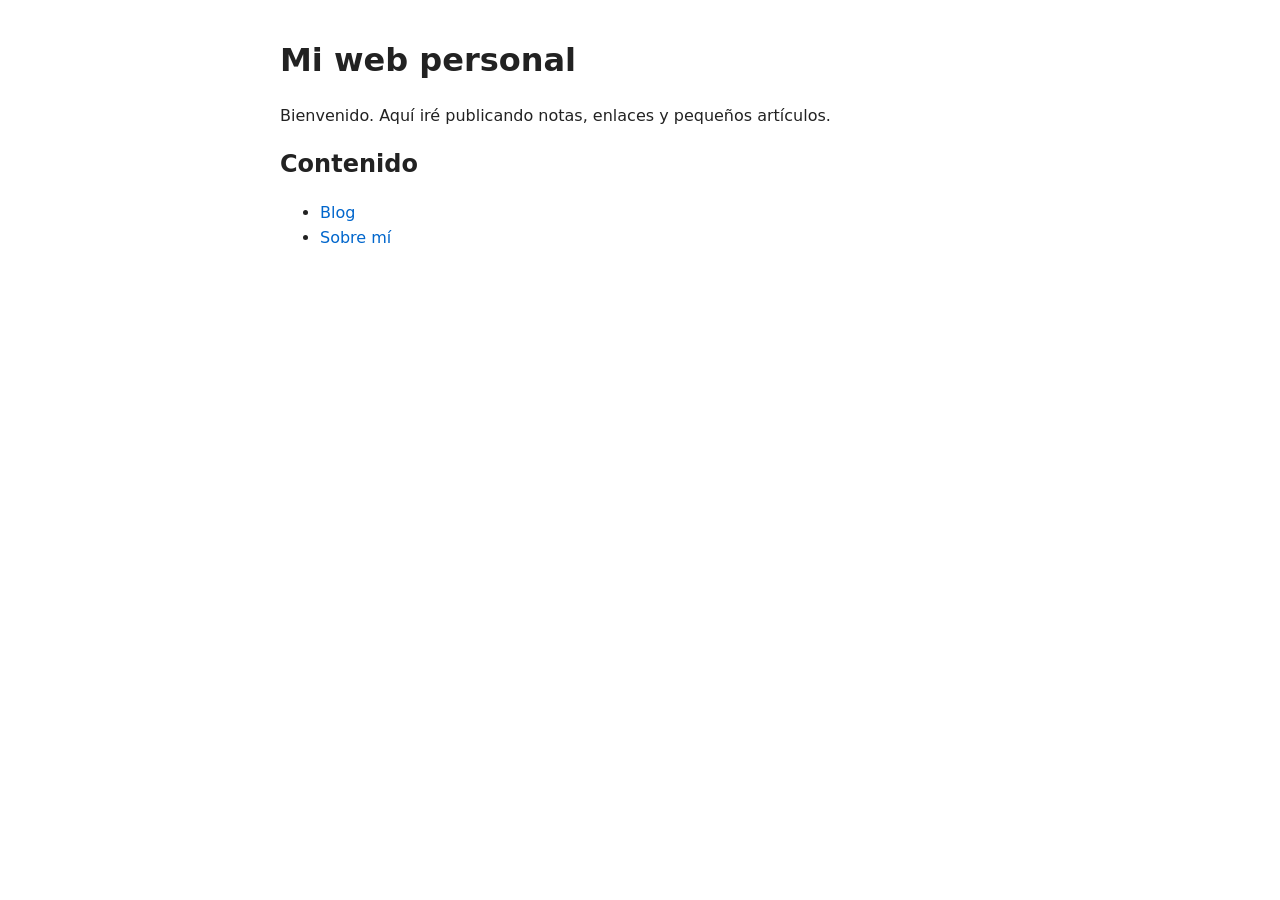
<file: index.html>
<!DOCTYPE html>
<html lang="es">
<head>
  <meta charset="UTF-8">
  <title>Mi web personal — Inicio</title>
  <meta name="viewport" content="width=device-width, initial-scale=1">
  <link rel="stylesheet" href="/assets/css/style.css">
</head>

<body>

<header>
  <h1>Mi web personal</h1>
</header>

<main>
  <p>
    Bienvenido. Aquí iré publicando notas, enlaces y pequeños artículos.
  </p>

  <h2>Contenido</h2>
  <ul>
    <li><a href="/blog.html">Blog</a></li>
    <li><a href="/about.html">Sobre mí</a></li>
  </ul>
</main>

</body>
</html>






</body>
</html>
</file>
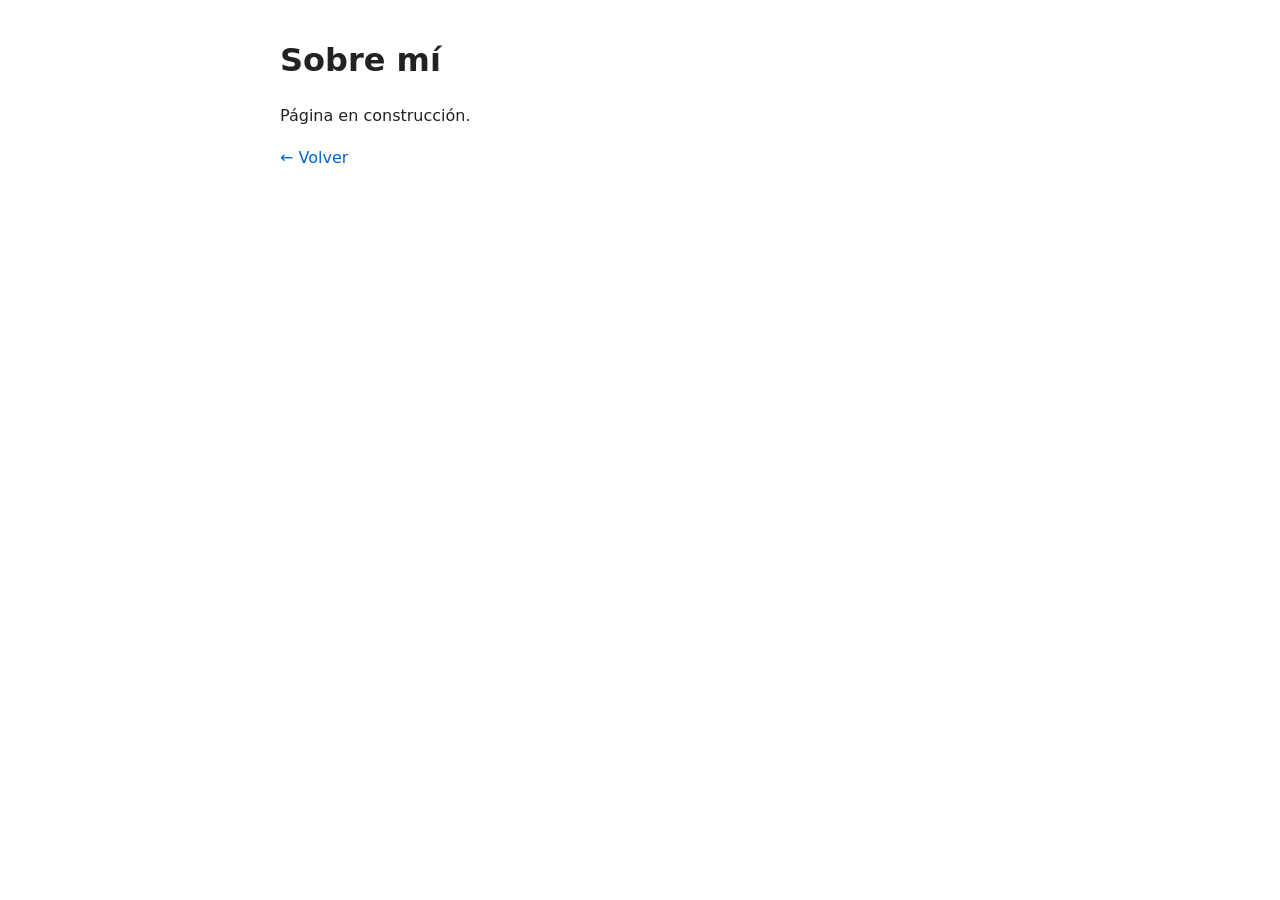
<file: about.html>
<!DOCTYPE html>
<html lang="es">
<head>
  <meta charset="UTF-8">
  <title>Sobre mí</title>
  <link rel="stylesheet" href="/assets/css/style.css">
</head>
<body>

<h1>Sobre mí</h1>

<p>
  Página en construcción.
</p>

<p><a href="index.html">← Volver</a></p>

</body>
</html>
</file>
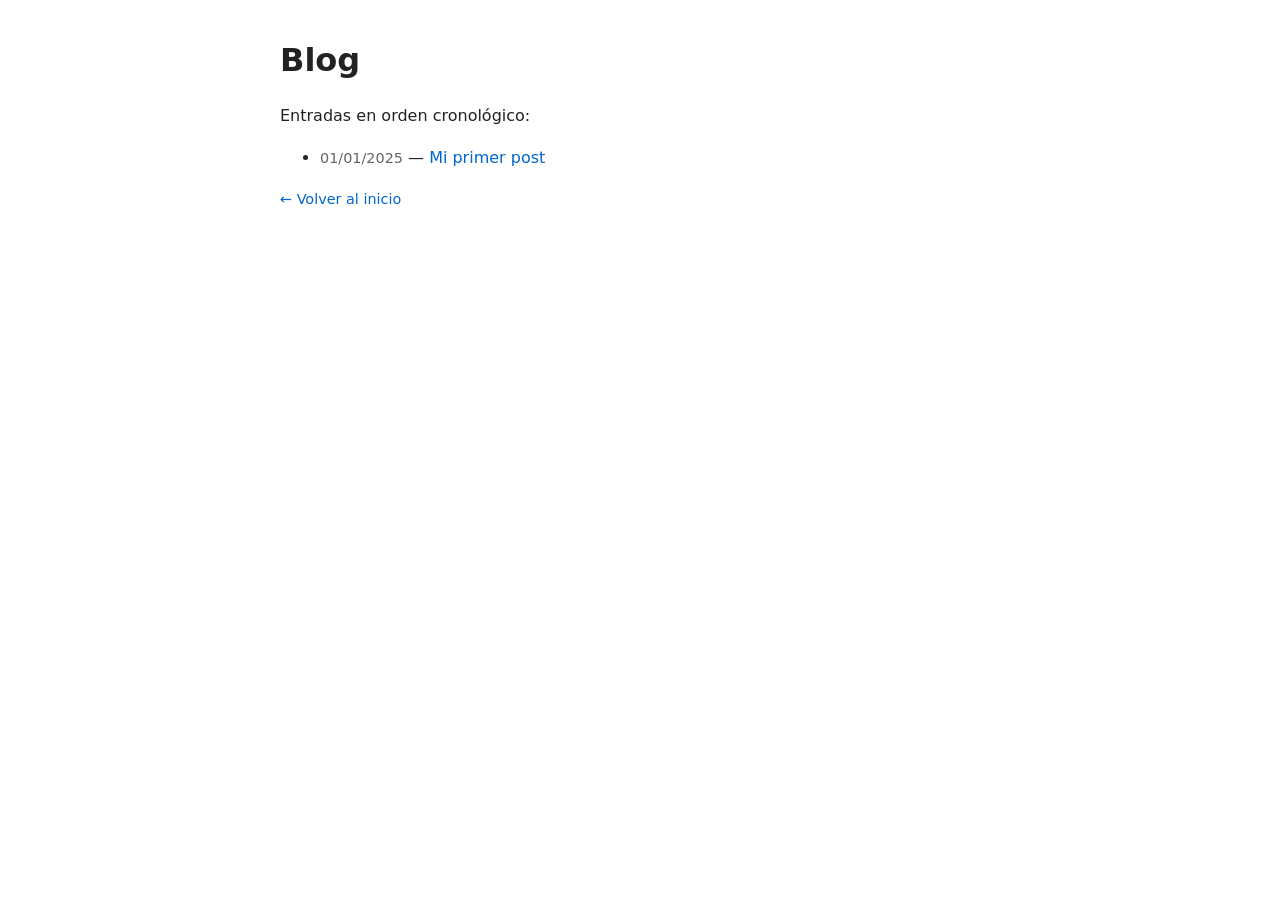
<file: blog.html>
<!DOCTYPE html>
<html lang="es">
<head>
  <meta charset="UTF-8">
  <title>Blog — Mi web personal</title>
  <meta name="viewport" content="width=device-width, initial-scale=1">
  <link rel="stylesheet" href="/assets/css/style.css">
</head>

<body>

<header>
  <h1>Blog</h1>
</header>

<main>
  <p>Entradas en orden cronológico:</p>

  <ul>
    <li>
      <time datetime="2025-01-01">01/01/2025</time> —
      <a href="/posts/primer-post.html">
        Mi primer post
      </a>
    </li>
  </ul>

  <p><a href="/index.html">← Volver al inicio</a></p>
</main>

</body>
</html>
</file>
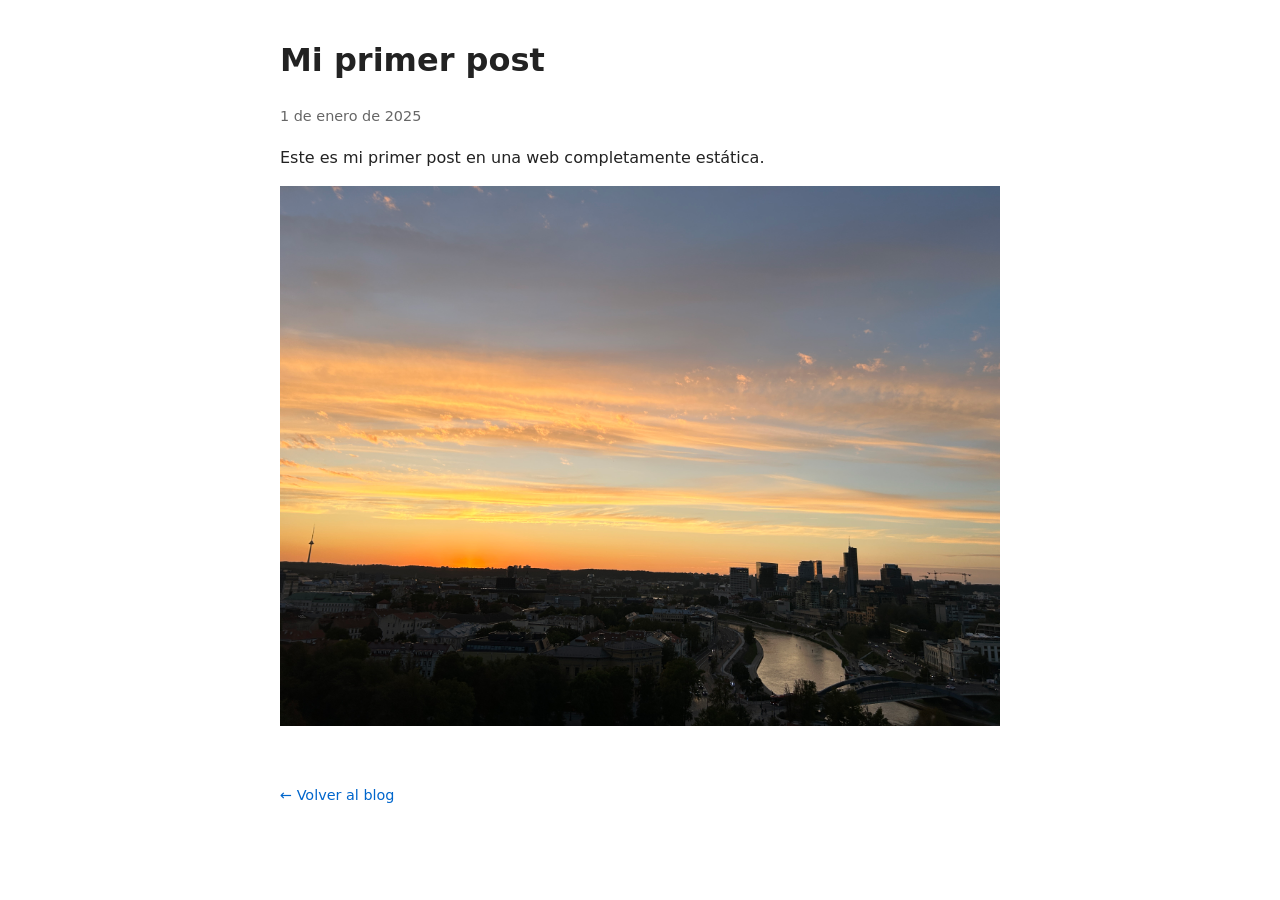
<file: posts/primer-post.html>
<!DOCTYPE html>
<html lang="es">
<head>
  <meta charset="UTF-8">
  <title>Mi primer post — Blog</title>
  <meta name="viewport" content="width=device-width, initial-scale=1">
  <link rel="stylesheet" href="/assets/css/style.css">
</head>

<body>

<header>
  <h1>Mi primer post</h1>
</header>

<main>
  <article>
    <p>
      <time datetime="2025-01-01">1 de enero de 2025</time>
    </p>

    <p>
      Este es mi primer post en una web completamente estática.
    </p>

    <img src="/assets/img/ejemplo.jpg" alt="Imagen de ejemplo">

  </article>

  <p><a href="/blog.html">← Volver al blog</a></p>
</main>

</body>
</html>
</file>
<file: assets/css/style.css>
body {
  font-family: system-ui, -apple-system, BlinkMacSystemFont, sans-serif;
  max-width: 720px;
  margin: 40px auto;
  padding: 0 16px;
  line-height: 1.6;
  color: #222;
}

h1, h2, h3 {
  line-height: 1.3;
}

a {
  color: #0066cc;
  text-decoration: none;
}

a:hover {
  text-decoration: underline;
}

img {
  max-width: 100%;
  height: auto;
}

article {
  margin-bottom: 3rem;
}

article p {
  margin: 1rem 0;
}

time {
  color: #666;
  font-size: 0.9em;
}

main > p a {
  font-size: 0.9em;
}
</file>
